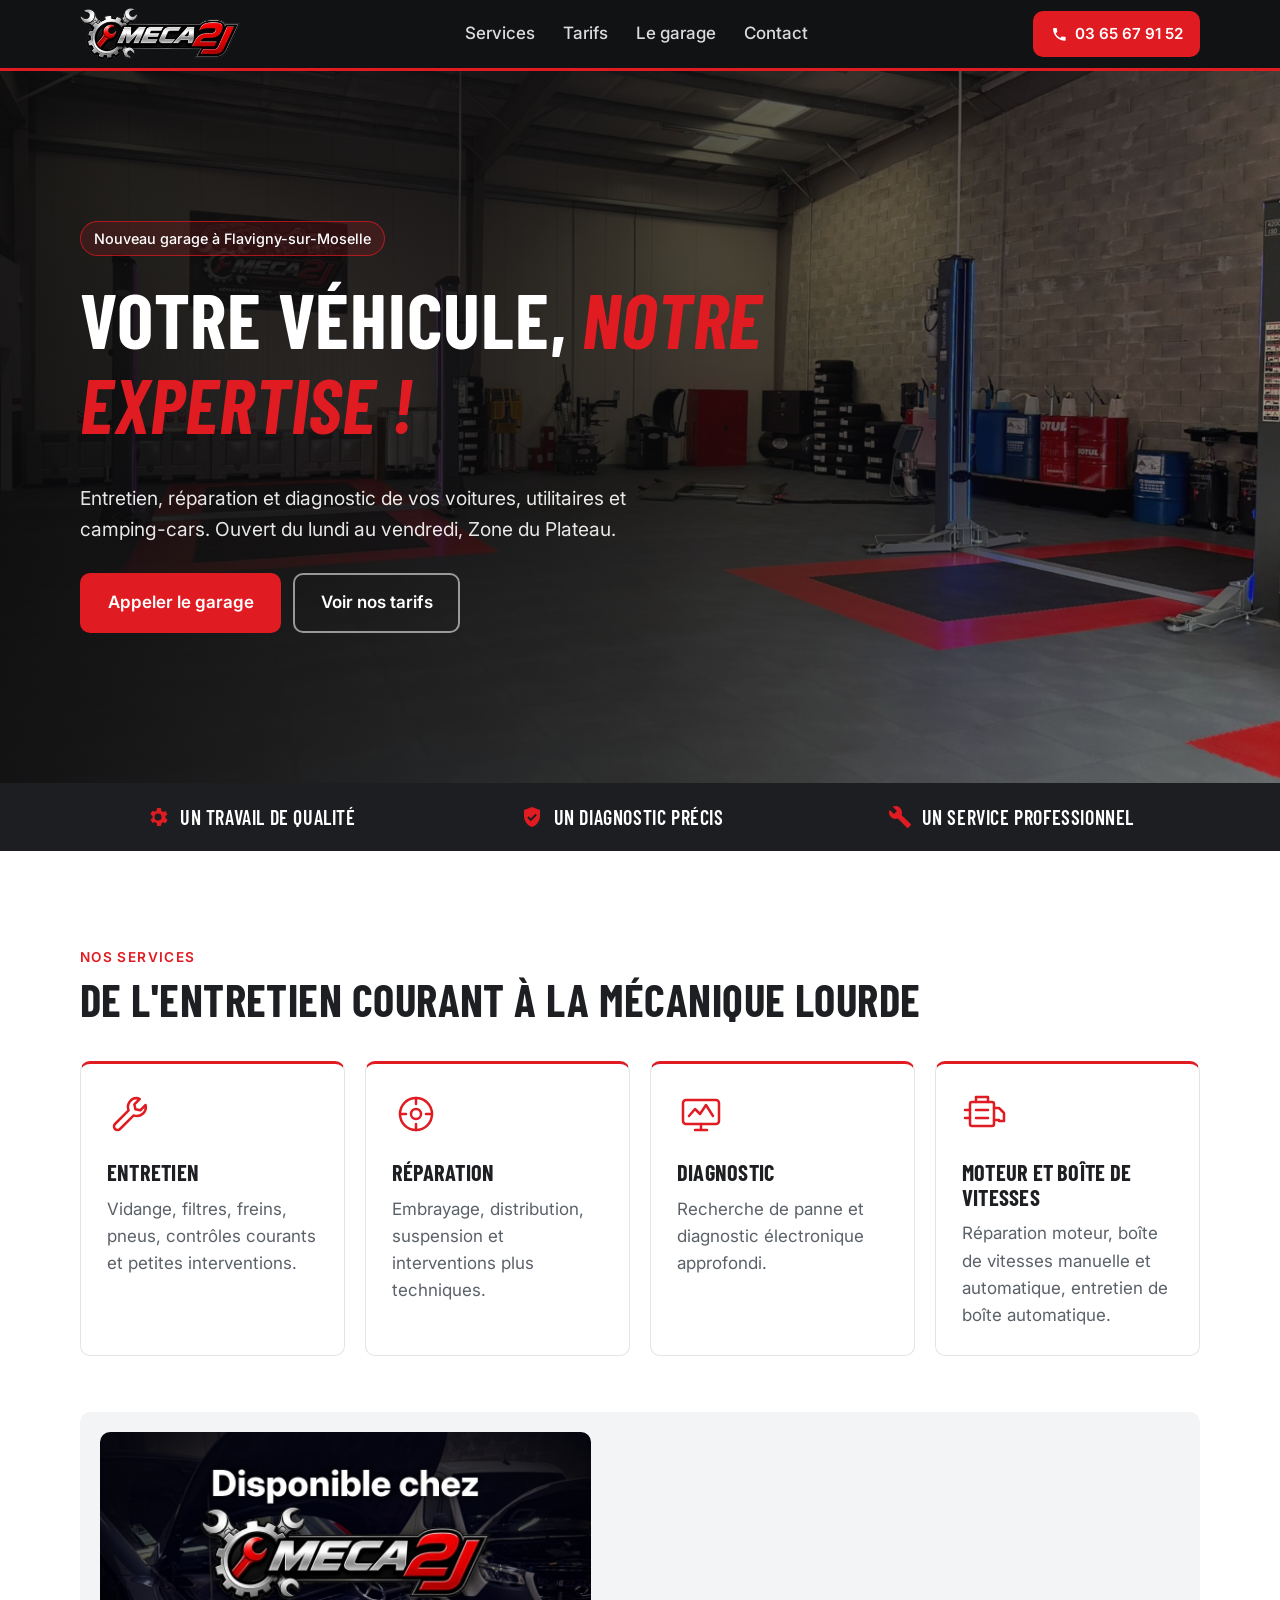
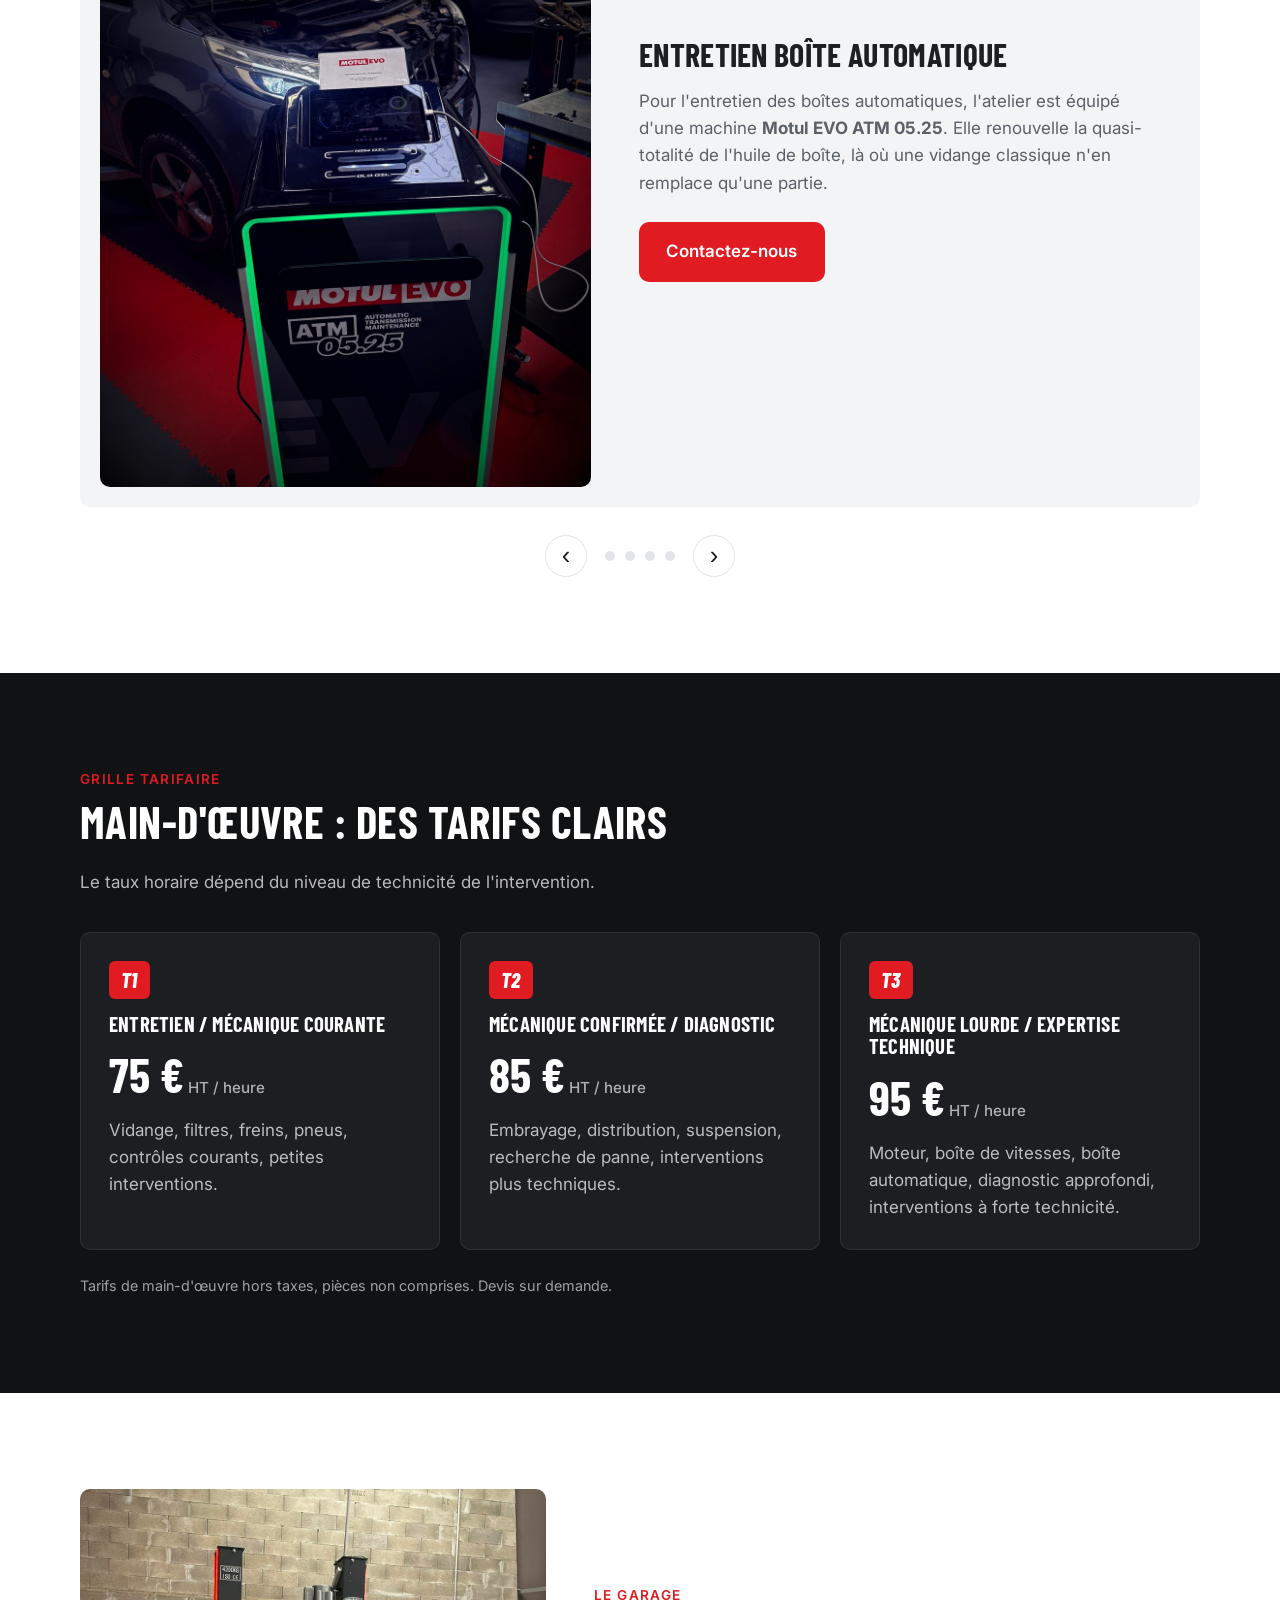
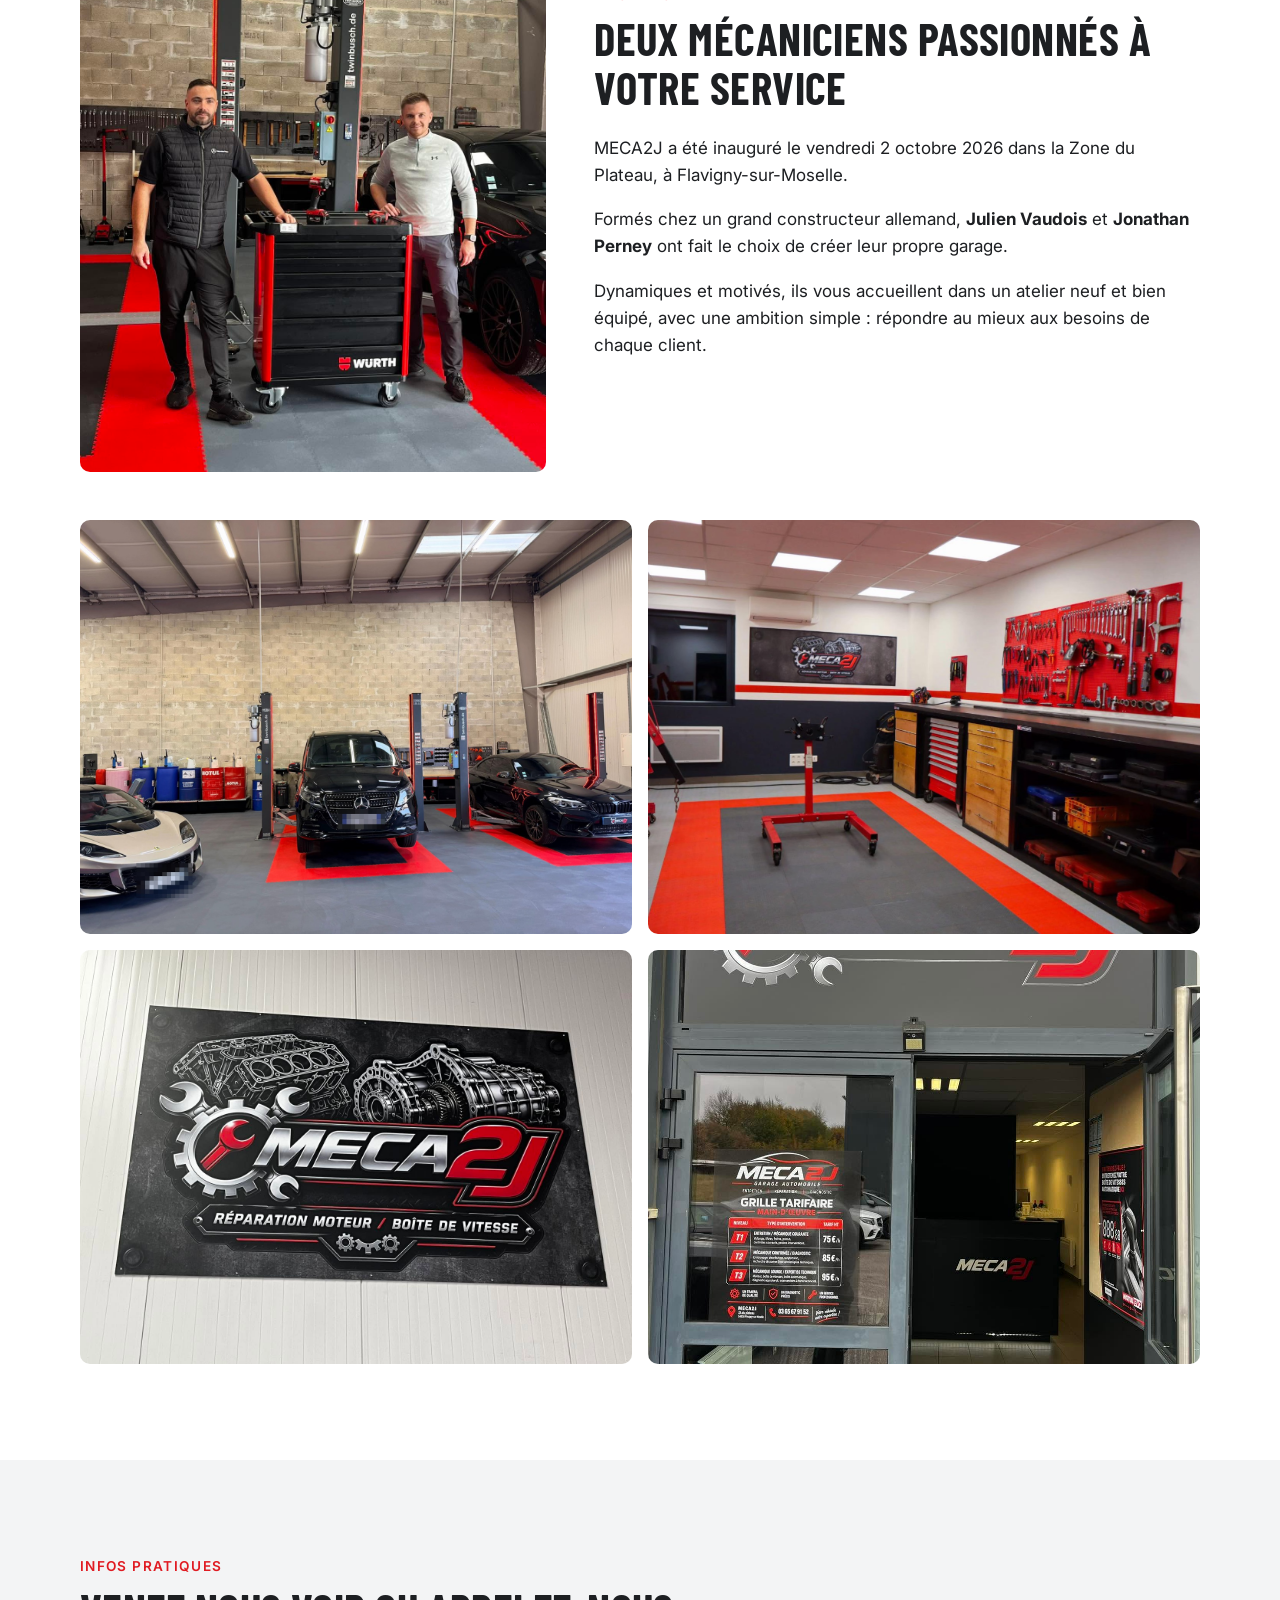
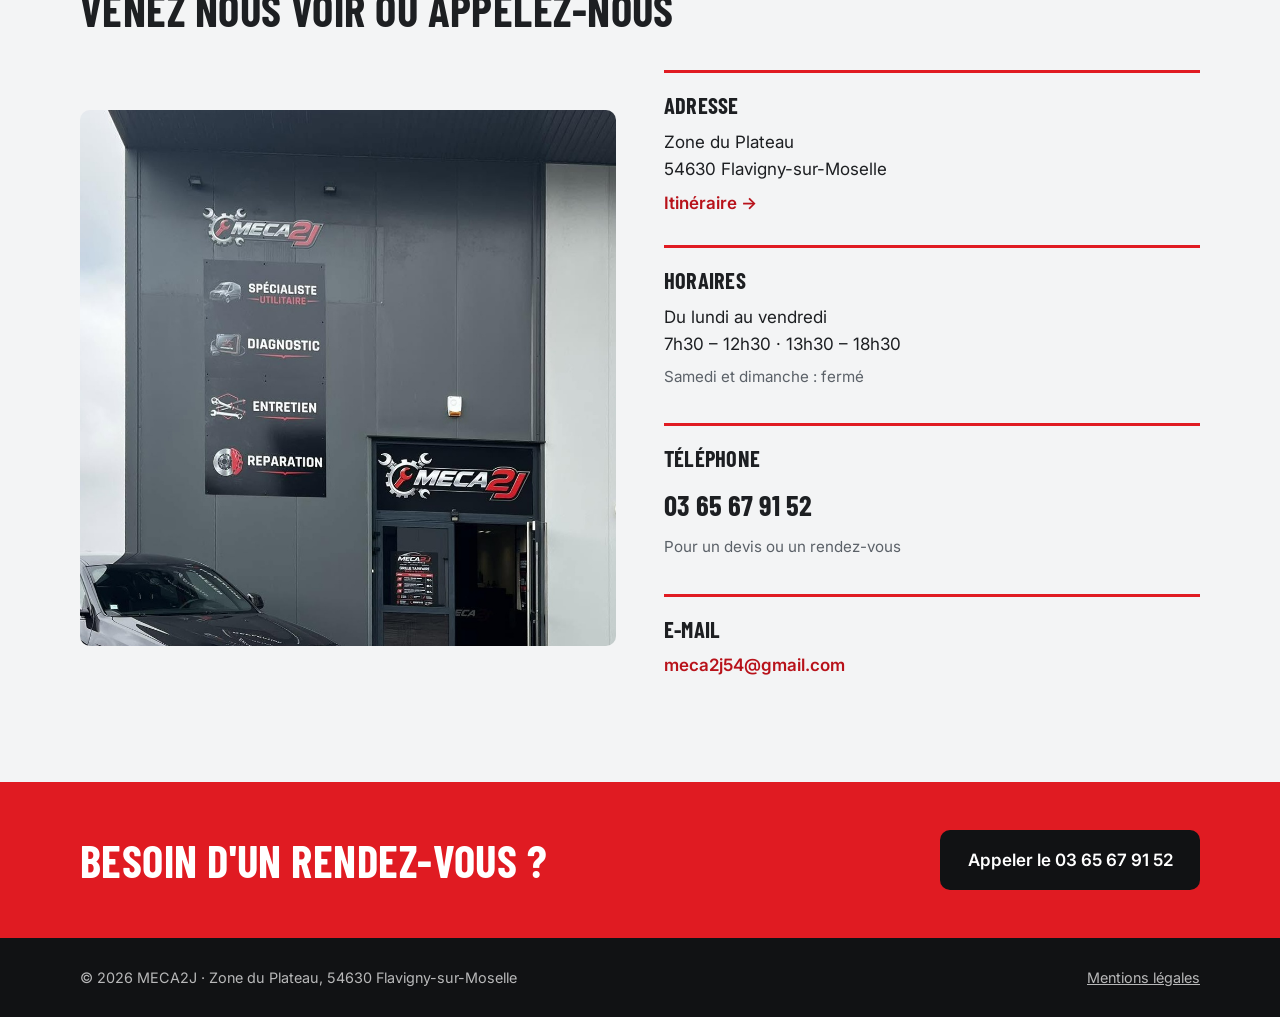
<file: index.html>
<!doctype html>
<html lang="fr">
<head>
  <meta charset="utf-8">
  <meta name="viewport" content="width=device-width, initial-scale=1">
  <title>MECA2J – Garage automobile à Flavigny-sur-Moselle | Entretien, réparation, diagnostic</title>
  <meta name="description" content="Garage MECA2J à Flavigny-sur-Moselle (54) : entretien, réparation, diagnostic, moteur et boîte de vitesses. Spécialiste utilitaire. 03 65 67 91 52.">
  <link rel="canonical" href="https://meca2j.fr/">
  <meta property="og:title" content="MECA2J – Garage automobile à Flavigny-sur-Moselle">
  <meta property="og:description" content="Entretien, réparation, diagnostic. Spécialiste utilitaire. Votre véhicule, notre expertise !">
  <meta property="og:image" content="https://meca2j.fr/assets/facade.jpg">
  <meta property="og:url" content="https://meca2j.fr/">
  <meta property="og:type" content="website">
  <meta property="og:locale" content="fr_FR">
  <meta property="og:site_name" content="MECA2J">
  <link rel="icon" href="favicon.ico" sizes="48x48">
  <link rel="icon" href="assets/favicon-96.png" type="image/png" sizes="96x96">
  <link rel="icon" href="assets/favicon-144.png" type="image/png" sizes="144x144">
  <link rel="apple-touch-icon" href="assets/apple-touch-icon.png">
  <link rel="preconnect" href="https://fonts.googleapis.com">
  <link rel="preconnect" href="https://fonts.gstatic.com" crossorigin>
  <link href="https://fonts.googleapis.com/css2?family=Barlow+Condensed:ital,wght@0,600;0,700;1,800&family=Inter:wght@400;500;600&display=swap" rel="stylesheet">
  <link rel="stylesheet" href="style.css?v=11">

  <!-- Nom du site affiché par Google au-dessus du résultat -->
  <script type="application/ld+json">
  {
    "@context": "https://schema.org",
    "@type": "WebSite",
    "name": "MECA2J",
    "url": "https://meca2j.fr/"
  }
  </script>

  <!-- Informations pour Google (fiche entreprise locale) -->
  <script type="application/ld+json">
  {
    "@context": "https://schema.org",
    "@type": "AutoRepair",
    "name": "MECA2J",
    "url": "https://meca2j.fr/",
    "slogan": "Votre véhicule, notre expertise !",
    "telephone": "+33365679152",
    "email": "meca2j54@gmail.com",
    "image": "https://meca2j.fr/assets/facade.jpg",
    "logo": "https://meca2j.fr/assets/logo.png",
    "priceRange": "75 € – 95 € HT / heure",
    "hasMap": "https://www.google.com/maps?cid=15864440797165613945",
    "sameAs": ["https://www.google.com/maps?cid=15864440797165613945"],
    "geo": {
      "@type": "GeoCoordinates",
      "latitude": 48.5583303,
      "longitude": 6.185656
    },
    "address": {
      "@type": "PostalAddress",
      "streetAddress": "Zone du Plateau",
      "postalCode": "54630",
      "addressLocality": "Flavigny-sur-Moselle",
      "addressCountry": "FR"
    },
    "openingHoursSpecification": [
      {
        "@type": "OpeningHoursSpecification",
        "dayOfWeek": ["Monday", "Tuesday", "Wednesday", "Thursday", "Friday"],
        "opens": "07:30",
        "closes": "12:30"
      },
      {
        "@type": "OpeningHoursSpecification",
        "dayOfWeek": ["Monday", "Tuesday", "Wednesday", "Thursday", "Friday"],
        "opens": "13:30",
        "closes": "18:30"
      }
    ],
    "founder": [
      { "@type": "Person", "name": "Julien Vaudois" },
      { "@type": "Person", "name": "Jonathan Perney" }
    ]
  }
  </script>
</head>
<body>

  <header class="header">
    <div class="container header__inner">
      <a href="#" class="logo" aria-label="MECA2J, accueil"><img src="assets/logo.png" alt="MECA2J" width="600" height="195"></a>
      <nav class="nav" aria-label="Navigation principale">
        <a href="#services">Services</a>
        <a href="#tarifs">Tarifs</a>
        <a href="#garage">Le garage</a>
        <a href="#contact">Contact</a>
      </nav>
      <a href="tel:+33365679152" class="btn btn--small btn--accent">
        <svg aria-hidden="true" viewBox="0 0 24 24"><path d="M6.6 10.8a15.1 15.1 0 0 0 6.6 6.6l2.2-2.2a1 1 0 0 1 1-.25 11.4 11.4 0 0 0 3.6.57 1 1 0 0 1 1 1V20a1 1 0 0 1-1 1A17 17 0 0 1 3 4a1 1 0 0 1 1-1h3.5a1 1 0 0 1 1 1c0 1.25.2 2.45.57 3.57a1 1 0 0 1-.25 1z"/></svg>
        <span>03 65 67 91 52</span>
      </a>
    </div>
  </header>

  <main>

    <!-- ACCUEIL -->
    <section class="hero">
      <div class="container hero__inner">
        <p class="badge">Nouveau garage à Flavigny-sur-Moselle</p>
        <h1>Votre véhicule, <em>notre expertise&nbsp;!</em></h1>
        <p class="hero__lead">Entretien, réparation et diagnostic de vos voitures, utilitaires et camping-cars. Ouvert du lundi au vendredi, Zone du Plateau.</p>
        <div class="hero__actions">
          <a href="tel:+33365679152" class="btn btn--accent">Appeler le garage</a>
          <a href="#tarifs" class="btn btn--ghost">Voir nos tarifs</a>
        </div>
      </div>
    </section>

    <!-- ENGAGEMENTS -->
    <section class="promises" aria-label="Nos engagements">
      <div class="container promises__inner">
        <p><svg aria-hidden="true" viewBox="0 0 24 24"><path d="M12 15.5A3.5 3.5 0 1 1 12 8.5a3.5 3.5 0 0 1 0 7zm7.4-2.5a7.6 7.6 0 0 0 0-2l2.1-1.6-2-3.5-2.5 1a7.4 7.4 0 0 0-1.7-1L15 3h-4l-.4 2.7a7.4 7.4 0 0 0-1.7 1l-2.5-1-2 3.5L6.6 11a7.6 7.6 0 0 0 0 2l-2.1 1.6 2 3.5 2.5-1a7.4 7.4 0 0 0 1.7 1L11 21h4l.4-2.7a7.4 7.4 0 0 0 1.7-1l2.5 1 2-3.5z"/></svg>Un travail de qualité</p>
        <p><svg aria-hidden="true" viewBox="0 0 24 24"><path d="M12 2 4 5v6c0 5 3.4 9.6 8 11 4.6-1.4 8-6 8-11V5zm-1.2 14.2-3.5-3.5 1.4-1.4 2.1 2.1 4.6-4.6 1.4 1.4z"/></svg>Un diagnostic précis</p>
        <p><svg aria-hidden="true" viewBox="0 0 24 24"><path d="M22.7 19 13.6 9.9c.9-2.3.4-5-1.5-6.9-2-2-5-2.4-7.4-1.3L9 6 6 9 1.6 4.7C.4 7.1.9 10.1 2.9 12.1c1.9 1.9 4.6 2.4 6.9 1.5l9.1 9.1c.4.4 1 .4 1.4 0l2.3-2.3c.5-.4.5-1.1.1-1.4z"/></svg>Un service professionnel</p>
      </div>
    </section>

    <!-- SERVICES -->
    <section id="services" class="section">
      <div class="container">
        <p class="eyebrow">Nos services</p>
        <h2>De l'entretien courant à la mécanique lourde</h2>
        <div class="cards">
          <article class="card">
            <svg class="card__icon" aria-hidden="true" viewBox="0 0 48 48"><path d="M30 8a9 9 0 0 0-8.4 12.3L8 34a3.5 3.5 0 0 0 5 5l13.7-13.6A9 9 0 0 0 38.6 15l-5.3 5.3-4.9-1-1-4.9L32.7 9A9 9 0 0 0 30 8z"/></svg>
            <h3>Entretien</h3>
            <p>Vidange, filtres, freins, pneus, contrôles courants et petites interventions.</p>
          </article>
          <article class="card">
            <svg class="card__icon" aria-hidden="true" viewBox="0 0 48 48"><circle cx="24" cy="24" r="16"/><circle cx="24" cy="24" r="5"/><path d="M24 8v6M24 34v6M8 24h6M34 24h6"/></svg>
            <h3>Réparation</h3>
            <p>Embrayage, distribution, suspension et interventions plus techniques.</p>
          </article>
          <article class="card">
            <svg class="card__icon" aria-hidden="true" viewBox="0 0 48 48"><rect x="6" y="10" width="36" height="24" rx="3"/><path d="M12 26l6-7 5 5 6-9 7 11M18 40h12M24 34v6"/></svg>
            <h3>Diagnostic</h3>
            <p>Recherche de panne et diagnostic électronique approfondi.</p>
          </article>
          <article class="card">
            <svg class="card__icon" aria-hidden="true" viewBox="0 0 48 48"><rect x="8" y="12" width="24" height="24" rx="2"/><path d="M14 12V7h12v5M32 18h5l5 5v8h-5M32 30h5M3 20h5M3 28h5M14 20h12M14 28h12"/></svg>
            <h3>Moteur et boîte de vitesses</h3>
            <p>Réparation moteur, boîte de vitesses manuelle et automatique, entretien de boîte automatique.</p>
          </article>
        </div>

        <div class="slider" role="region" aria-roledescription="carrousel" aria-label="Nos spécialités">
          <div class="slider__track">
            <div class="slider__slide vehicles" role="group" aria-roledescription="diapositive" aria-label="1 sur 4">
              <img src="assets/boite-auto-motul.jpg?v=3" alt="Utilitaire Mercedes en entretien de boîte automatique avec la machine Motul EVO dans l'atelier MECA2J" loading="lazy">
              <div>
                <h3>Spécialiste utilitaire</h3>
                <p>Artisans et professionnels, votre utilitaire est votre outil de travail. Nous l'entretenons et le réparons pour limiter son immobilisation.</p>                <a href="#contact" class="btn btn--accent slider__cta">Contactez-nous</a>
              </div>
            </div>
            <div class="slider__slide vehicles" role="group" aria-roledescription="diapositive" aria-label="2 sur 4">
              <img class="vehicles__img--high" src="assets/porsche-boite.jpg?v=2" alt="Porsche 911 sur pont élévateur dans l'atelier MECA2J, sa boîte de vitesses déposée au premier plan" loading="lazy">
              <div>
                <h3>Voitures de sport</h3>
                <p>Votre sportive mérite une attention particulière. Entretien, diagnostic ou réparation : nous intervenons aussi sur les voitures de sport, avec le même soin et la même rigueur.</p>
                <a href="#contact" class="btn btn--accent slider__cta">Contactez-nous</a>
              </div>
            </div>
            <div class="slider__slide vehicles" role="group" aria-roledescription="diapositive" aria-label="3 sur 4">
              <img class="vehicles__img--high" src="assets/boite-vitesses.jpg" alt="Boîte de vitesses démontée sur l'établi de l'atelier MECA2J, arbres et pignons apparents" loading="lazy">
              <div>
                <h3>Spécialiste boîte de vitesses</h3>
                <p>Bruit, craquement au passage des rapports, vitesse qui saute : nous démontons, contrôlons et remettons en état les boîtes de vitesses manuelles et automatiques.</p>
                <a href="#contact" class="btn btn--accent slider__cta">Contactez-nous</a>
              </div>
            </div>
            <div class="slider__slide vehicles" role="group" aria-roledescription="diapositive" aria-label="4 sur 4">
              <img class="vehicles__img--top" src="assets/motul-evo-atm.jpg" alt="Machine Motul EVO ATM 05.25 pour l'entretien des boîtes automatiques, disponible chez MECA2J" loading="lazy">
              <div>
                <h3>Entretien boîte automatique</h3>
                <p>Pour l'entretien des boîtes automatiques, l'atelier est équipé d'une machine <strong>Motul EVO ATM 05.25</strong>. Elle renouvelle la quasi-totalité de l'huile de boîte, là où une vidange classique n'en remplace qu'une partie.</p>
                <a href="#contact" class="btn btn--accent slider__cta">Contactez-nous</a>
              </div>
            </div>
          </div>
          <div class="slider__nav">
            <button class="slider__arrow" type="button" data-dir="-1" aria-label="Diapositive précédente">‹</button>
            <div class="slider__dots">
              <button class="slider__dot" type="button" aria-label="Afficher : Spécialiste utilitaire" aria-current="true"></button>
              <button class="slider__dot" type="button" aria-label="Afficher : Voitures de sport"></button>
              <button class="slider__dot" type="button" aria-label="Afficher : Spécialiste boîte de vitesses"></button>
              <button class="slider__dot" type="button" aria-label="Afficher : Entretien boîte automatique"></button>
            </div>
            <button class="slider__arrow" type="button" data-dir="1" aria-label="Diapositive suivante">›</button>
          </div>
        </div>
      </div>
    </section>

    <!-- TARIFS -->
    <section id="tarifs" class="section section--dark">
      <div class="container">
        <p class="eyebrow">Grille tarifaire</p>
        <h2>Main-d'œuvre : des tarifs clairs</h2>
        <p class="section__lead">Le taux horaire dépend du niveau de technicité de l'intervention.</p>
        <div class="prices">
          <article class="price">
            <p class="price__level">T1</p>
            <h3>Entretien / mécanique courante</h3>
            <p class="price__amount">75 €<small> HT / heure</small></p>
            <p class="price__desc">Vidange, filtres, freins, pneus, contrôles courants, petites interventions.</p>
          </article>
          <article class="price">
            <p class="price__level">T2</p>
            <h3>Mécanique confirmée / diagnostic</h3>
            <p class="price__amount">85 €<small> HT / heure</small></p>
            <p class="price__desc">Embrayage, distribution, suspension, recherche de panne, interventions plus techniques.</p>
          </article>
          <article class="price">
            <p class="price__level">T3</p>
            <h3>Mécanique lourde / expertise technique</h3>
            <p class="price__amount">95 €<small> HT / heure</small></p>
            <p class="price__desc">Moteur, boîte de vitesses, boîte automatique, diagnostic approfondi, interventions à forte technicité.</p>
          </article>
        </div>
        <p class="note">Tarifs de main-d'œuvre hors taxes, pièces non comprises. Devis sur demande.</p>
      </div>
    </section>

    <!-- LE GARAGE -->
    <section id="garage" class="section">
      <div class="container split">
        <img class="split__photo" src="assets/gerants.jpg" alt="Julien Vaudois et Jonathan Perney, les gérants de MECA2J, dans leur atelier" loading="lazy">
        <div>
          <p class="eyebrow">Le garage</p>
          <h2>Deux mécaniciens passionnés à votre service</h2>
          <p>MECA2J a été inauguré le vendredi 2 octobre 2026 dans la Zone du Plateau, à Flavigny-sur-Moselle.</p>
          <p>Formés chez un grand constructeur allemand, <strong>Julien Vaudois</strong> et <strong>Jonathan Perney</strong> ont fait le choix de créer leur propre garage.</p>
          <p>Dynamiques et motivés, ils vous accueillent dans un atelier neuf et bien équipé, avec une ambition simple : répondre au mieux aux besoins de chaque client.</p>
        </div>
      </div>
      <div class="container gallery">
        <img src="assets/vehicules-ponts.jpg" alt="Véhicules sur les ponts élévateurs de l'atelier MECA2J" loading="lazy">
        <img src="assets/atelier-moteur.jpg" alt="L'atelier moteur MECA2J, son établi et son support moteur" loading="lazy">
        <img src="assets/panneau-moteur-boite.jpg" alt="Panneau MECA2J : réparation moteur et boîte de vitesse" loading="lazy">
        <img src="assets/accueil.jpg" alt="L'entrée et l'accueil du garage MECA2J" loading="lazy">
      </div>
    </section>

    <!-- CONTACT -->
    <section id="contact" class="section section--alt">
      <div class="container">
        <p class="eyebrow">Infos pratiques</p>
        <h2>Venez nous voir ou appelez-nous</h2>
        <div class="contact-grid">
        <img class="contact-grid__photo" src="assets/facade.jpg?v=2" alt="Façade du garage MECA2J : spécialiste utilitaire, diagnostic, entretien, réparation" loading="lazy">
        <div class="infos">
          <div class="info">
            <h3>Adresse</h3>
            <p>Zone du Plateau<br>54630 Flavigny-sur-Moselle</p>
            <a class="link" href="https://www.google.com/maps?cid=15864440797165613945" target="_blank" rel="noopener">Itinéraire →</a>
          </div>
          <div class="info">
            <h3>Horaires</h3>
            <p>Du lundi au vendredi<br>7h30 – 12h30 · 13h30 – 18h30</p>
            <p class="muted">Samedi et dimanche : fermé</p>
          </div>
          <div class="info">
            <h3>Téléphone</h3>
            <p><a class="phone" href="tel:+33365679152">03 65 67 91 52</a></p>
            <p class="muted">Pour un devis ou un rendez-vous</p>
          </div>
          <div class="info">
            <h3>E-mail</h3>
            <p><a class="link" href="mailto:meca2j54@gmail.com">meca2j54@gmail.com</a></p>
          </div>
        </div>
        </div>
      </div>
    </section>

    <!-- APPEL À L'ACTION -->
    <section class="cta">
      <div class="container cta__inner">
        <h2>Besoin d'un rendez-vous ?</h2>
        <a href="tel:+33365679152" class="btn btn--dark">Appeler le 03 65 67 91 52</a>
      </div>
    </section>

  </main>

  <footer class="footer">
    <div class="container footer__inner">
      <p>© 2026 MECA2J · Zone du Plateau, 54630 Flavigny-sur-Moselle</p>
      <a href="mentions-legales.html">Mentions légales</a>
    </div>
  </footer>

  <script>
    // Carrousel « Nos spécialités » : boucle infinie, défilement automatique toutes les 6 s.
    // Le glissement au doigt est géré nativement par le navigateur (défilement horizontal aimanté).
    // Une copie de la dernière diapositive est placée au début et une copie de la première à la fin :
    // en arrivant sur une copie, on se replace sans animation sur la vraie, ce qui rend la boucle invisible.
    (function () {
      var slider = document.querySelector('.slider');
      if (!slider) return;
      var track = slider.querySelector('.slider__track');
      var slides = slider.querySelectorAll('.slider__slide');
      var dots = slider.querySelectorAll('.slider__dot');
      var count = slides.length, current = 0, timer = null, touching = false, settle = null;
      var reduce = window.matchMedia('(prefers-reduced-motion: reduce)').matches;

      function makeClone(el) {
        var c = el.cloneNode(true);
        c.setAttribute('aria-hidden', 'true');
        c.removeAttribute('aria-label');
        var links = c.querySelectorAll('a, button');
        for (var k = 0; k < links.length; k++) links[k].setAttribute('tabindex', '-1');
        return c;
      }
      track.insertBefore(makeClone(slides[count - 1]), slides[0]);
      track.appendChild(makeClone(slides[0]));

      // Position 0 = copie de la dernière, 1..count = vraies diapositives, count+1 = copie de la première
      function width() { return track.clientWidth; }
      function jump(pos) {
        track.style.scrollBehavior = 'auto';
        track.scrollLeft = pos * width();
        track.style.scrollBehavior = '';
      }
      function scrollToPos(pos) {
        track.scrollTo({ left: pos * width(), behavior: reduce ? 'auto' : 'smooth' });
      }
      function mark(i) {
        current = i;
        for (var k = 0; k < count; k++) dots[k].setAttribute('aria-current', k === i ? 'true' : 'false');
      }
      function realIndex(pos) { return ((pos - 1) % count + count) % count; }

      function next() { scrollToPos(current + 2); mark((current + 1) % count); }
      function prev() { scrollToPos(current); mark((current - 1 + count) % count); }
      function goTo(i) { scrollToPos(i + 1); mark(i); }

      // Une fois le défilement terminé, si on est sur une copie, on se replace sur la vraie diapositive
      function settleLoop() {
        if (touching) return;
        var pos = Math.round(track.scrollLeft / width());
        if (pos <= 0) jump(count);
        else if (pos >= count + 1) jump(1);
      }
      track.addEventListener('scroll', function () {
        var pos = Math.round(track.scrollLeft / width());
        var i = realIndex(pos);
        if (i !== current) mark(i);
        clearTimeout(settle);
        settle = setTimeout(settleLoop, 120);
      }, { passive: true });

      function stop() { clearInterval(timer); timer = null; }
      function start() {
        stop();
        if (!reduce) timer = setInterval(function () { if (!touching) next(); }, 6000);
      }
      track.addEventListener('touchstart', function () { touching = true; stop(); }, { passive: true });
      track.addEventListener('touchend', function () {
        touching = false;
        clearTimeout(settle);
        settle = setTimeout(settleLoop, 120);
        start();
      }, { passive: true });

      for (var k = 0; k < count; k++) {
        (function (i) {
          dots[i].addEventListener('click', function () { goTo(i); start(); });
        })(k);
      }
      var arrows = slider.querySelectorAll('.slider__arrow');
      for (var a = 0; a < arrows.length; a++) {
        arrows[a].addEventListener('click', function () {
          if (this.getAttribute('data-dir') === '1') next(); else prev();
          start();
        });
      }
      window.addEventListener('resize', function () { jump(current + 1); });

      jump(1);
      mark(0);
      start();
    })();
  </script>
  <script>
    // Photos : pas de clic droit ni de glisser-déposer.
    document.addEventListener('contextmenu', function (e) {
      if (e.target.tagName === 'IMG') e.preventDefault();
    });
    document.addEventListener('dragstart', function (e) {
      if (e.target.tagName === 'IMG') e.preventDefault();
    });
  </script>
</body>
</html>
</file>
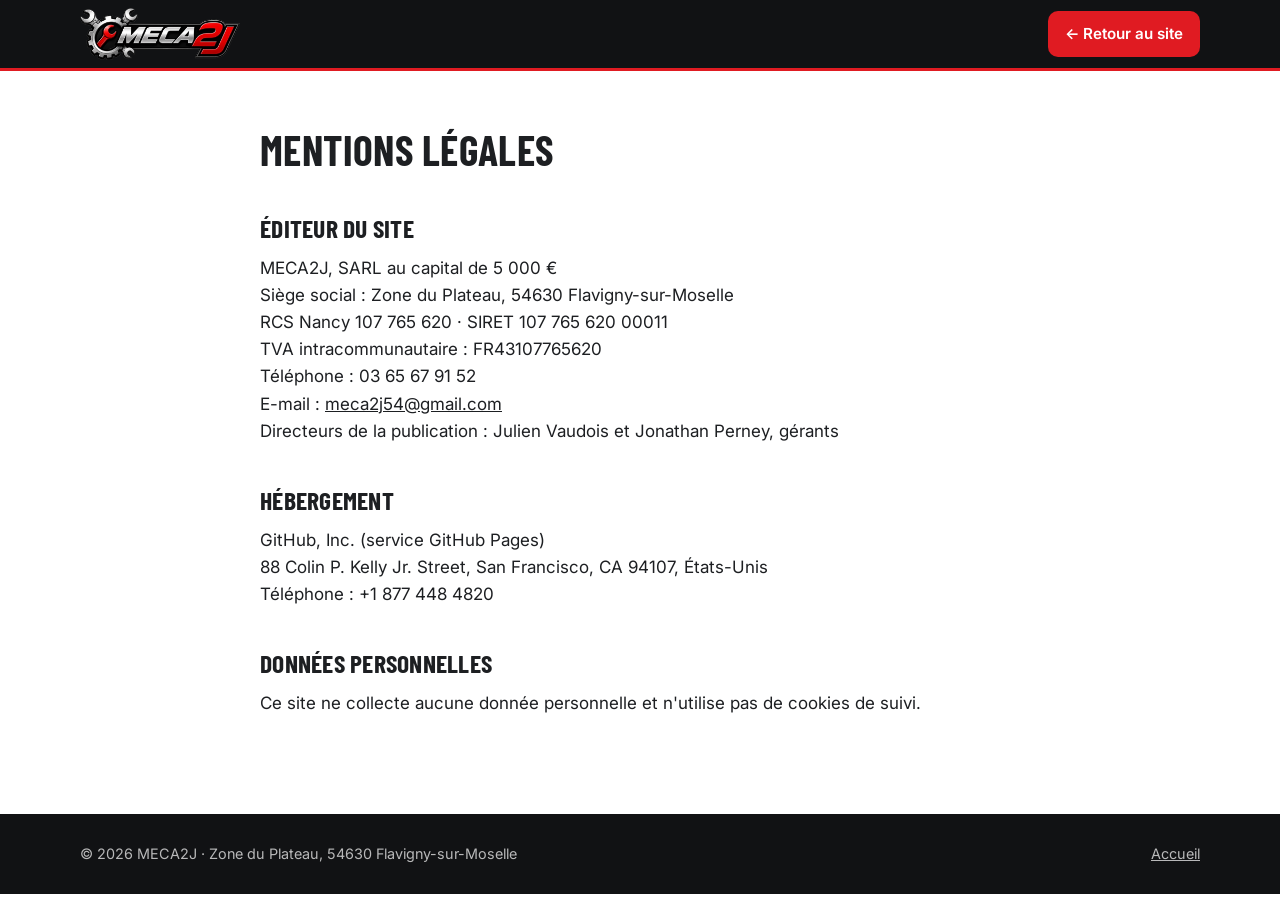
<file: mentions-legales.html>
<!doctype html>
<html lang="fr">
<head>
  <meta charset="utf-8">
  <meta name="viewport" content="width=device-width, initial-scale=1">
  <title>Mentions légales – MECA2J</title>
  <meta name="robots" content="noindex">
  <link rel="icon" href="favicon.ico" sizes="48x48">
  <link rel="icon" href="assets/favicon-96.png" type="image/png" sizes="96x96">
  <link rel="icon" href="assets/favicon-144.png" type="image/png" sizes="144x144">
  <link rel="apple-touch-icon" href="assets/apple-touch-icon.png">
  <link rel="preconnect" href="https://fonts.googleapis.com">
  <link rel="preconnect" href="https://fonts.gstatic.com" crossorigin>
  <link href="https://fonts.googleapis.com/css2?family=Barlow+Condensed:ital,wght@0,600;0,700;1,800&family=Inter:wght@400;500;600&display=swap" rel="stylesheet">
  <link rel="stylesheet" href="style.css?v=11">
</head>
<body>
  <header class="header">
    <div class="container header__inner">
      <a href="index.html" class="logo" aria-label="MECA2J, accueil"><img src="assets/logo.png" alt="MECA2J" width="600" height="195"></a>
      <a href="index.html" class="btn btn--small btn--accent">← Retour au site</a>
    </div>
  </header>

  <main class="container legal">
    <h1>Mentions légales</h1>

    <!-- Source : societe.com, novembre 2026 ; RCS Nancy confirmé -->
    <h2>Éditeur du site</h2>
    <p>
      MECA2J, SARL au capital de 5 000 €<br>
      Siège social : Zone du Plateau, 54630 Flavigny-sur-Moselle<br>
      RCS Nancy 107 765 620 · SIRET 107 765 620 00011<br>
      TVA intracommunautaire : FR43107765620<br>
      Téléphone : 03 65 67 91 52<br>
      E-mail : <a href="mailto:meca2j54@gmail.com">meca2j54@gmail.com</a><br>
      Directeurs de la publication : Julien Vaudois et Jonathan Perney, gérants
    </p>

    <h2>Hébergement</h2>
    <p>
      GitHub, Inc. (service GitHub Pages)<br>
      88 Colin P. Kelly Jr. Street, San Francisco, CA 94107, États-Unis<br>
      Téléphone : +1 877 448 4820
    </p>

    <h2>Données personnelles</h2>
    <p>Ce site ne collecte aucune donnée personnelle et n'utilise pas de cookies de suivi.</p>
  </main>

  <footer class="footer">
    <div class="container footer__inner">
      <p>© 2026 MECA2J · Zone du Plateau, 54630 Flavigny-sur-Moselle</p>
      <a href="index.html">Accueil</a>
    </div>
  </footer>
</body>
</html>
</file>
<file: style.css>
/* ===== Couleurs et réglages (modifiables ici) ===== */
:root {
  --dark: #111214;
  --dark-2: #1c1e21;
  --accent: #e01b22;        /* rouge MECA2J */
  --accent-dark: #b8121a;
  --silver: #c9ccd1;
  --text: #1d1f22;
  --muted: #5b6168;
  --bg: #ffffff;
  --bg-alt: #f3f4f5;
  --border: #e2e4e7;
  --radius: 10px;
  --font-title: "Barlow Condensed", "Arial Narrow", sans-serif;
  --font-text: "Inter", system-ui, -apple-system, sans-serif;
}

/* ===== Base ===== */
*, *::before, *::after { box-sizing: border-box; }
html { scroll-behavior: smooth; scroll-padding-top: 80px; }
body {
  margin: 0;
  font-family: var(--font-text);
  font-size: 17px;
  line-height: 1.6;
  color: var(--text);
  background: var(--bg);
}
img { max-width: 100%; display: block; }
/* Photos : pas de glisser-déposer ni de menu « Enregistrer » à l'appui long (iPhone) */
img { -webkit-user-drag: none; user-select: none; -webkit-user-select: none; -webkit-touch-callout: none; }
h1, h2, h3 {
  font-family: var(--font-title);
  font-weight: 700;
  line-height: 1.1;
  margin: 0 0 .5em;
  text-transform: uppercase;
  letter-spacing: .01em;
}
h1 { font-size: clamp(2.6rem, 7vw, 4.8rem); }
h2 { font-size: clamp(1.9rem, 4vw, 2.8rem); }
h3 { font-size: 1.4rem; }
p { margin: 0 0 1em; }
a { color: inherit; }

.container { width: min(1120px, 100% - 32px); margin-inline: auto; }

/* ===== Boutons ===== */
.btn {
  display: inline-flex;
  align-items: center;
  gap: .5em;
  padding: .85em 1.5em;
  border-radius: var(--radius);
  font-weight: 600;
  text-decoration: none;
  border: 2px solid transparent;
  transition: background .2s, border-color .2s;
}
.btn svg { width: 1.1em; height: 1.1em; fill: currentColor; }
.btn--accent { background: var(--accent); color: #fff; }
.btn--accent:hover { background: var(--accent-dark); }
.btn--ghost { border-color: rgba(255,255,255,.55); color: #fff; }
.btn--ghost:hover { border-color: #fff; }
.btn--dark { background: var(--dark); color: #fff; }
.btn--dark:hover { background: #000; }
.btn--small { padding: .55em 1em; font-size: .95rem; }

/* ===== En-tête ===== */
.header {
  position: sticky;
  top: 0;
  z-index: 10;
  background: var(--dark);
  color: #fff;
  border-bottom: 3px solid var(--accent);
}
.header__inner {
  display: flex;
  align-items: center;
  justify-content: space-between;
  gap: 16px;
  height: 68px;
}
/* Logo */
.logo { display: flex; align-items: center; flex-shrink: 0; }
.logo img { display: block; height: 52px; width: auto; }
.nav { display: flex; gap: 28px; }
.nav a { text-decoration: none; font-weight: 500; opacity: .85; }
.nav a:hover { opacity: 1; color: var(--accent); }

/* ===== Accueil ===== */
.hero {
  background:
    linear-gradient(90deg, rgba(10,10,12,.92) 0%, rgba(10,10,12,.75) 50%, rgba(10,10,12,.35) 100%),
    url("assets/atelier-ponts.jpg") center 60% / cover;
  color: #fff;
  padding: clamp(72px, 13vw, 150px) 0;
}
.hero__inner { max-width: 760px; margin-left: max(16px, (100% - 1120px) / 2); }
.hero h1 em { font-style: italic; color: var(--accent); }
.hero__lead { font-size: 1.2rem; opacity: .9; max-width: 560px; }
.hero__actions { display: flex; flex-wrap: wrap; gap: 12px; margin-top: 28px; }
.badge {
  display: inline-block;
  padding: .35em .9em;
  border: 1px solid rgba(224,27,34,.7);
  background: rgba(224,27,34,.15);
  border-radius: 999px;
  font-size: .9rem;
  font-weight: 500;
  margin-bottom: 20px;
}

/* Bande des engagements */
.promises { background: var(--dark-2); color: #fff; padding: 18px 0; }
.promises__inner {
  display: flex;
  flex-wrap: wrap;
  justify-content: space-around;
  gap: 12px 32px;
}
.promises p {
  display: flex;
  align-items: center;
  gap: 10px;
  margin: 0;
  font-family: var(--font-title);
  font-size: 1.25rem;
  font-weight: 600;
  text-transform: uppercase;
  letter-spacing: .03em;
}
.promises svg { width: 24px; height: 24px; fill: var(--accent); flex: none; }

/* ===== Sections ===== */
.section { padding: clamp(56px, 9vw, 96px) 0; }
.section--alt { background: var(--bg-alt); }
.section--dark { background: var(--dark); color: #fff; }
.section__lead { color: var(--muted); max-width: 620px; }
.section--dark .section__lead { color: rgba(255,255,255,.7); }
.eyebrow {
  color: var(--accent);
  font-weight: 600;
  text-transform: uppercase;
  letter-spacing: .1em;
  font-size: .85rem;
  margin-bottom: .5em;
}
.muted { color: var(--muted); font-size: .95rem; }

/* Services */
.cards {
  display: grid;
  grid-template-columns: repeat(auto-fit, minmax(240px, 1fr));
  gap: 20px;
  margin-top: 36px;
}
.card {
  background: var(--bg);
  border: 1px solid var(--border);
  border-top: 3px solid var(--accent);
  border-radius: var(--radius);
  padding: 26px;
  transition: transform .2s, box-shadow .2s;
}
.card:hover { transform: translateY(-3px); box-shadow: 0 10px 24px rgba(0,0,0,.08); }
.card p { color: var(--muted); margin: 0; }
.card__icon {
  width: 48px;
  height: 48px;
  fill: none;
  stroke: var(--accent);
  stroke-width: 2.5;
  stroke-linecap: round;
  stroke-linejoin: round;
  margin-bottom: 14px;
}

.vehicles {
  display: grid;
  grid-template-columns: 1fr 1.2fr;
  gap: 40px;
  align-items: center;
  margin-top: 56px;
}
.vehicles img { border-radius: var(--radius); aspect-ratio: 3 / 4; object-fit: cover; object-position: center bottom; width: 100%; }
.vehicles h3 { font-size: 2rem; }
.vehicles p { color: var(--muted); }

/* Carrousel « Nos spécialités » */
.slider { margin-top: 56px; overflow: hidden; }
.slider__track {
  display: flex;
  overflow-x: auto;
  scroll-snap-type: x mandatory;
  scroll-behavior: smooth;
  overscroll-behavior-x: contain;
  -webkit-overflow-scrolling: touch;
  scrollbar-width: none;
}
.slider__track::-webkit-scrollbar { display: none; }
.slider__slide {
  flex: 0 0 100%;
  min-width: 0;
  margin-top: 0;
  scroll-snap-align: start;
  scroll-snap-stop: always;
}
@media (prefers-reduced-motion: reduce) {
  .slider__track { scroll-behavior: auto; }
}
.slider__cta { margin-top: 8px; }
.slider__slide {
  gap: 0;
  background: var(--bg-alt);
  border-radius: var(--radius);
  padding: 20px;
}
.slider__slide > div {
  align-self: stretch;
  display: flex;
  flex-direction: column;
  justify-content: center;
  align-items: flex-start;
  padding: 28px 28px 28px 48px;
}
.slider__slide > div h3 { margin-top: 0; }
.slider__nav {
  display: flex;
  align-items: center;
  justify-content: center;
  gap: 18px;
  margin-top: 28px;
}
.slider__arrow {
  width: 42px;
  height: 42px;
  border: 1px solid var(--border);
  border-radius: 50%;
  background: var(--bg);
  color: var(--text);
  font-size: 1.6rem;
  line-height: 1;
  cursor: pointer;
  transition: border-color .2s, color .2s;
}
.slider__arrow:hover { border-color: var(--accent); color: var(--accent); }
.slider__dots { display: flex; gap: 10px; }
.slider__dot {
  width: 10px;
  height: 10px;
  padding: 0;
  border: 0;
  border-radius: 999px;
  background: var(--border);
  cursor: pointer;
  transition: width .3s, background .3s;
}
.slider__dot[aria-current="true"] { width: 28px; background: var(--accent); }
.checks { list-style: none; padding: 0; margin: 0; display: grid; gap: 8px; }
.checks li { display: flex; align-items: center; gap: 10px; font-weight: 600; }
.checks li::before {
  content: "";
  width: 20px;
  height: 20px;
  border-radius: 50%;
  background: var(--accent) url("data:image/svg+xml,%3Csvg xmlns='http://www.w3.org/2000/svg' viewBox='0 0 24 24'%3E%3Cpath d='M9 16.2 4.8 12l-1.4 1.4L9 19 21 7l-1.4-1.4z' fill='white'/%3E%3C/svg%3E") center / 14px no-repeat;
  flex: none;
}

/* Tarifs */
.prices {
  display: grid;
  grid-template-columns: repeat(auto-fit, minmax(260px, 1fr));
  gap: 20px;
  margin-top: 36px;
}
.price {
  background: var(--dark-2);
  border: 1px solid rgba(255,255,255,.08);
  border-radius: var(--radius);
  padding: 28px;
}
.price__level {
  display: inline-block;
  background: var(--accent);
  font-family: var(--font-title);
  font-style: italic;
  font-weight: 800;
  font-size: 1.3rem;
  padding: .1em .6em;
  border-radius: 6px;
  margin-bottom: 14px;
}
.price h3 { font-size: 1.3rem; }
.price__amount {
  font-family: var(--font-title);
  font-size: 3rem;
  font-weight: 700;
  line-height: 1;
  margin: .3em 0 .4em;
}
.price__amount small { font-family: var(--font-text); font-size: .95rem; font-weight: 500; color: rgba(255,255,255,.65); }
.price__desc { color: rgba(255,255,255,.7); margin: 0; }
.note { color: rgba(255,255,255,.6); font-size: .9rem; margin: 24px 0 0; }

/* Le garage */
.split {
  display: grid;
  grid-template-columns: 1fr 1.3fr;
  gap: 48px;
  align-items: center;
}
.split__photo { border-radius: var(--radius); aspect-ratio: 4 / 5; object-fit: cover; width: 100%; }
.gallery {
  display: grid;
  grid-template-columns: repeat(2, 1fr);
  gap: 16px;
  margin-top: 48px;
}
.gallery img { border-radius: var(--radius); aspect-ratio: 4 / 3; object-fit: cover; width: 100%; }

/* Contact */
.contact-grid {
  display: grid;
  grid-template-columns: 1fr 1fr;
  gap: 48px;
  align-items: center;
  margin-top: 36px;
}
.contact-grid__photo { border-radius: var(--radius); aspect-ratio: 1; object-fit: cover; width: 100%; }
.infos { display: grid; gap: 28px; }
.info { border-top: 3px solid var(--accent); padding-top: 20px; }
.info p { margin-bottom: .4em; }
.link { color: var(--accent-dark); font-weight: 600; text-decoration: none; }
.link:hover { text-decoration: underline; }
.phone { font-family: var(--font-title); font-size: 1.8rem; font-weight: 700; text-decoration: none; }
.phone:hover { color: var(--accent); }

/* Appel à l'action */
.cta { background: var(--accent); color: #fff; padding: 48px 0; }
.cta__inner {
  display: flex;
  flex-wrap: wrap;
  align-items: center;
  justify-content: space-between;
  gap: 20px;
}
.cta h2 { margin: 0; }

/* Pied de page */
.footer { background: var(--dark); color: rgba(255,255,255,.7); padding: 28px 0; font-size: .9rem; }
.footer__inner { display: flex; flex-wrap: wrap; justify-content: space-between; gap: 12px; }
.footer p { margin: 0; }
.footer a:hover { color: var(--accent); }

/* Page mentions légales */
.legal { padding: 56px 0 80px; max-width: 760px; }
.legal h1 { font-size: 2.6rem; }
.legal h2 { font-size: 1.6rem; margin-top: 1.6em; }

/* ===== Téléphone ===== */
@media (max-width: 860px) {
  .nav { display: none; }
  .split, .vehicles, .contact-grid { grid-template-columns: 1fr; gap: 28px; }
  .split__photo { aspect-ratio: 1; object-position: center 85%; }
  .vehicles img, .contact-grid__photo { aspect-ratio: 4 / 3; }
  .vehicles img.vehicles__img--high { object-position: center 35%; }
  .vehicles img.vehicles__img--top { object-position: center top; }
  .slider__slide { align-content: stretch; grid-template-rows: auto 1fr; gap: 0; padding: 12px; }
  .slider__slide > div { justify-content: flex-start; padding: 24px 12px 12px; }
  .slider__cta { margin-top: auto; }
  .gallery { gap: 10px; }
  .promises__inner { justify-content: flex-start; flex-direction: column; }
}
@media (max-width: 420px) {
  .header .btn span { display: none; }
  .header .btn { padding: .6em; }
  .logo img { height: 44px; }
}
</file>
